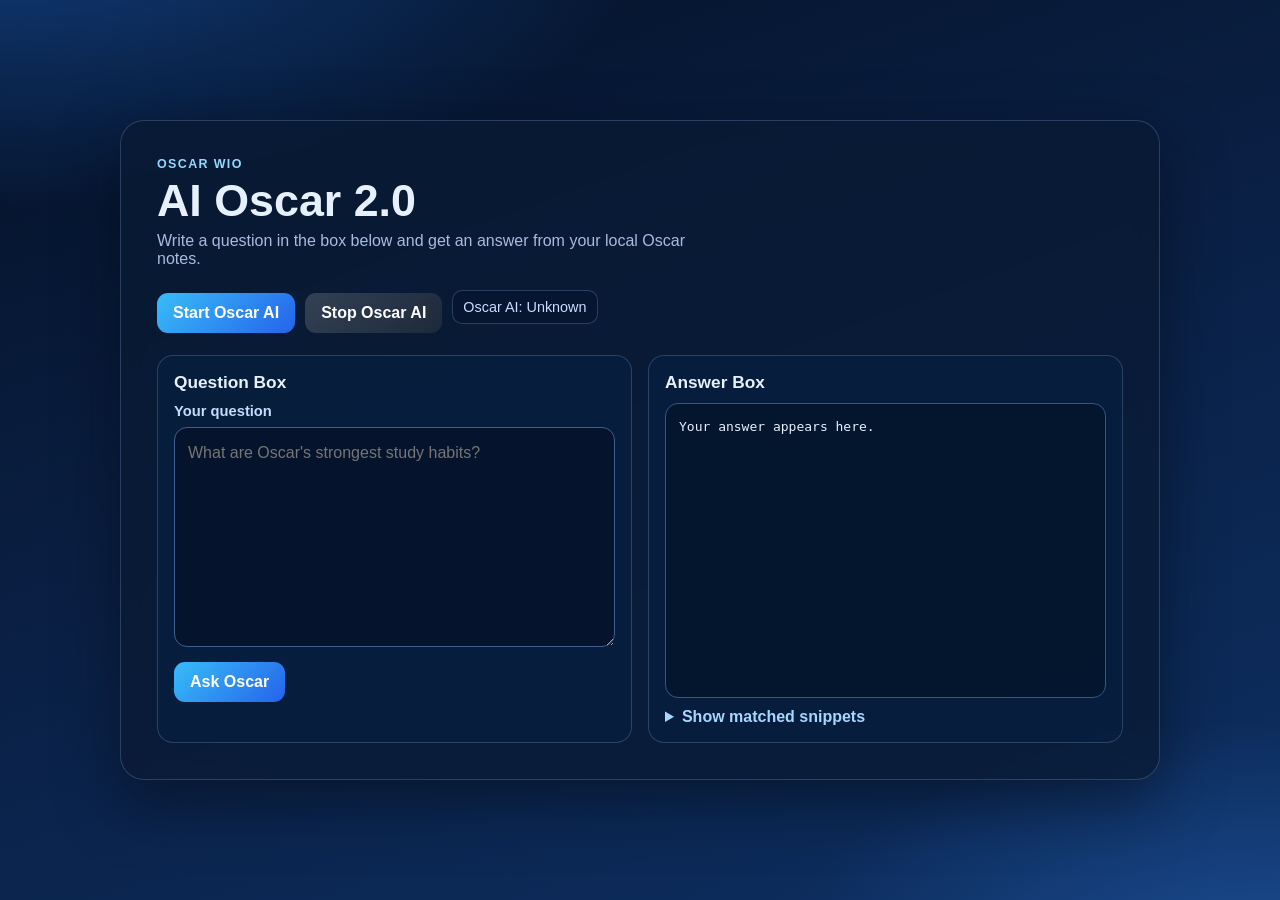
<file: Oscar-WIO/index.html>
<!doctype html>
<html lang="en">
  <head>
    <meta charset="UTF-8" />
    <meta name="viewport" content="width=device-width, initial-scale=1.0" />
    <title>Oscar WIO</title>
    <link rel="stylesheet" href="./styles.css" />
  </head>
  <body>
    <main class="layout">
      <section class="shell">
        <header class="hero">
          <p class="eyebrow">OSCAR WIO</p>
          <h1>AI Oscar 2.0</h1>
          <p class="hint">Write a question in the box below and get an answer from your local Oscar notes.</p>
          <div class="controls">
            <button id="start-ai" type="button">Start Oscar AI</button>
            <button id="stop-ai" type="button" class="secondary">Stop Oscar AI</button>
            <span id="ai-state" class="state">Checking...</span>
          </div>
        </header>

        <section class="grid">
          <form id="ask-form" class="card question-card">
            <h2>Question Box</h2>
            <label for="question">Your question</label>
            <textarea
              id="question"
              name="question"
              rows="8"
              placeholder="What are Oscar's strongest study habits?"
              required
            ></textarea>
            <button id="ask-button" type="submit">Ask Oscar</button>
            <p id="status" class="status" aria-live="polite"></p>
          </form>

          <section class="card answer-card" id="result">
            <h2>Answer Box</h2>
            <pre id="answer">Your answer appears here.</pre>
            <details>
              <summary>Show matched snippets</summary>
              <ul id="matches"></ul>
            </details>
          </section>
        </section>
      </section>
    </main>

    <script>
      const form = document.getElementById("ask-form");
      const result = document.getElementById("result");
      const answer = document.getElementById("answer");
      const matches = document.getElementById("matches");
      const status = document.getElementById("status");
      const askButton = document.getElementById("ask-button");
      const startButton = document.getElementById("start-ai");
      const stopButton = document.getElementById("stop-ai");
      const aiState = document.getElementById("ai-state");
      const API_URL = "http://localhost:8090/api/ask";
      const CONTROL_URL = "./control.php";

      async function refreshState() {
        try {
          const res = await fetch(`${CONTROL_URL}?action=status`);
          const data = await res.json();
          if (!res.ok || !data.ok) throw new Error("status failed");
          aiState.textContent = data.running ? "Oscar AI: Running" : "Oscar AI: Stopped";
        } catch (_) {
          aiState.textContent = "Oscar AI: Unknown";
        }
      }

      async function control(action) {
        aiState.textContent = action === "start" ? "Starting..." : "Stopping...";
        try {
          const res = await fetch(`${CONTROL_URL}?action=${action}`);
          const data = await res.json();
          if (!res.ok || !data.ok) {
            const detail = data.details ? ` ${data.details}` : "";
            throw new Error((data.error || "Action failed") + detail);
          }
          await refreshState();
        } catch (err) {
          aiState.textContent = `Oscar AI: ${String(err.message || "Error")}`;
        }
      }

      startButton.addEventListener("click", () => control("start"));
      stopButton.addEventListener("click", () => control("stop"));
      refreshState();

      form.addEventListener("submit", async (event) => {
        event.preventDefault();

        const question = document.getElementById("question").value.trim();
        if (!question) return;

        askButton.disabled = true;
        status.textContent = "Thinking...";
        answer.textContent = "Thinking...";
        matches.innerHTML = "";
        result.classList.add("is-active");

        try {
          const res = await fetch(API_URL, {
            method: "POST",
            headers: { "Content-Type": "application/json" },
            body: JSON.stringify({ question })
          });

          const data = await res.json();
          if (!res.ok) {
            answer.textContent = data.error || "Error";
            status.textContent = "Request failed.";
            return;
          }

          answer.textContent = data.answer;
          status.textContent = `Done. Mode: ${data.mode || "unknown"}.`;

          for (const row of data.matches || []) {
            const li = document.createElement("li");
            li.textContent = `${row.source}: ${row.text.slice(0, 220)}${row.text.length > 220 ? "..." : ""}`;
            matches.appendChild(li);
          }
        } catch (err) {
          answer.textContent = "Could not contact Oscar backend.";
          status.textContent = "Start Python server: python3 server.py";
        } finally {
          askButton.disabled = false;
        }
      });
    </script>
  </body>
</html>
</file>
<file: Oscar-WIO/styles.css>
:root {
  --bg-1: #041228;
  --bg-2: #0a1f43;
  --bg-3: #0d2f62;
  --ink: #e6f0ff;
  --muted: #a7bddf;
  --panel: rgba(10, 26, 52, 0.78);
  --card: rgba(8, 30, 63, 0.8);
  --line: rgba(130, 165, 216, 0.28);
  --accent: #38bdf8;
  --accent-2: #2563eb;
}

* {
  box-sizing: border-box;
}

body {
  margin: 0;
  min-height: 100vh;
  font-family: "Avenir Next", "Trebuchet MS", sans-serif;
  color: var(--ink);
  background:
    radial-gradient(1200px 540px at 0% -10%, #123f80 0%, transparent 55%),
    radial-gradient(1000px 520px at 100% 110%, #1d4f95 0%, transparent 52%),
    linear-gradient(160deg, var(--bg-1), var(--bg-2) 45%, var(--bg-3));
}

.layout {
  min-height: 100vh;
  display: grid;
  place-items: center;
  padding: 28px 14px;
}

.shell {
  width: min(1040px, 100%);
  background: var(--panel);
  border: 1px solid var(--line);
  border-radius: 24px;
  padding: clamp(18px, 3.4vw, 36px);
  box-shadow: 0 22px 60px rgba(3, 10, 20, 0.5);
  backdrop-filter: blur(10px);
}

.hero {
  margin-bottom: 22px;
}

.eyebrow {
  margin: 0;
  font-size: 0.78rem;
  font-weight: 700;
  letter-spacing: 0.11em;
  color: #93d9ff;
}

h1 {
  margin: 6px 0 8px;
  font-size: clamp(1.8rem, 3.8vw, 2.8rem);
  line-height: 1.05;
}

.hint {
  margin: 0;
  color: var(--muted);
  max-width: 60ch;
}

.controls {
  margin-top: 14px;
  display: flex;
  gap: 10px;
  align-items: center;
  flex-wrap: wrap;
}

.controls .secondary {
  background: linear-gradient(135deg, #334155, #1e293b);
}

.state {
  font-size: 0.9rem;
  color: #c8ddff;
  padding: 8px 10px;
  border: 1px solid var(--line);
  border-radius: 10px;
  background: rgba(7, 23, 48, 0.72);
}

.grid {
  display: grid;
  grid-template-columns: 1fr 1fr;
  gap: 16px;
}

.card {
  background: var(--card);
  border: 1px solid var(--line);
  border-radius: 16px;
  padding: 16px;
}

h2 {
  margin: 0 0 10px;
  font-size: 1.08rem;
}

label {
  display: block;
  margin-bottom: 8px;
  font-size: 0.92rem;
  font-weight: 700;
  color: #c6dcff;
}

textarea {
  width: 100%;
  min-height: 220px;
  border: 1px solid #3e5f90;
  border-radius: 13px;
  padding: 13px;
  resize: vertical;
  font: inherit;
  line-height: 1.5;
  color: var(--ink);
  background: rgba(5, 19, 42, 0.86);
}

textarea:focus {
  outline: 2px solid #7dd3fc;
  outline-offset: 1px;
}

button {
  margin-top: 11px;
  background: linear-gradient(135deg, var(--accent), var(--accent-2));
  color: #fff;
  border: none;
  border-radius: 11px;
  padding: 11px 16px;
  font: inherit;
  font-weight: 700;
  cursor: pointer;
  transition: transform 0.15s ease, filter 0.15s ease, box-shadow 0.15s ease;
}

button:hover:not(:disabled) {
  transform: translateY(-1px);
  filter: saturate(1.08);
  box-shadow: 0 8px 20px rgba(37, 99, 235, 0.42);
}

button:disabled {
  opacity: 0.68;
  cursor: not-allowed;
}

pre {
  white-space: pre-wrap;
  min-height: 220px;
  margin: 0;
  background: rgba(4, 20, 45, 0.86);
  border-radius: 13px;
  padding: 13px;
  border: 1px solid #355687;
  line-height: 1.52;
}

ul {
  padding-left: 16px;
  margin: 10px 0 0;
}

li {
  margin: 7px 0;
  color: var(--muted);
  line-height: 1.45;
}

.status {
  min-height: 1.2em;
  margin: 8px 2px 0;
  font-size: 0.88rem;
  color: var(--muted);
}

.answer-card {
  display: grid;
  grid-template-rows: auto 1fr auto;
}

details {
  margin-top: 10px;
}

summary {
  cursor: pointer;
  color: #a5d7ff;
  font-weight: 600;
}

@media (max-width: 860px) {
  .grid {
    grid-template-columns: 1fr;
  }

  textarea,
  pre {
    min-height: 180px;
  }
}
</file>
